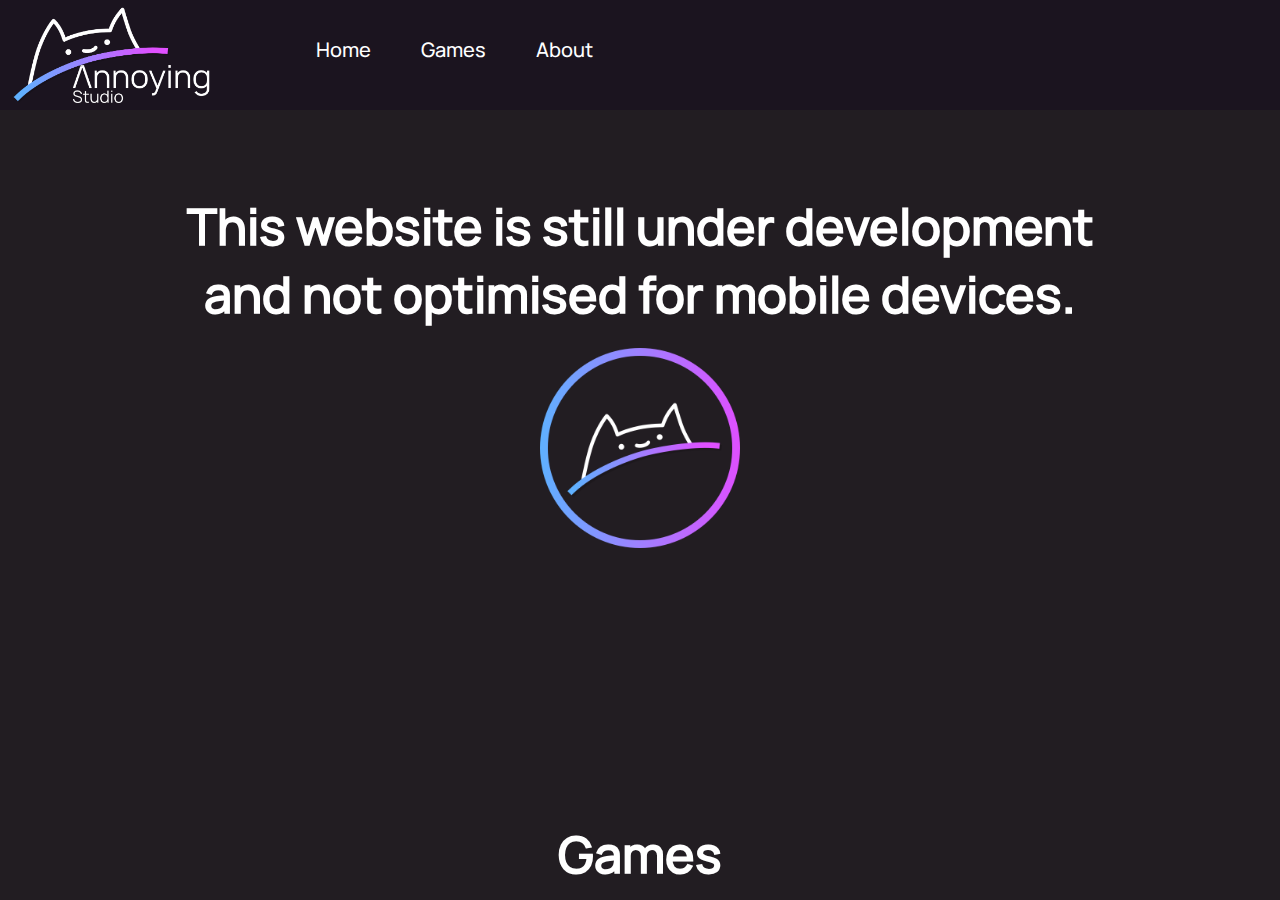
<file: index.html>
<!DOCTYPE html>
<html>

<head>
    <title>Annoying Studio</title>
    <link rel="shortcut icon" type="image/png" href="assets/annoyingStudio/WebsiteIcon.png">
    <link rel="stylesheet" type="text/css" href="style.css">
</head>

<body>
    <div class="container">

        <!-- Navigation bar at the top-->
        <nav class="navigationbar">
            <!-- Logo on the navbar-->
            <img class="navbarlogo" src="assets/annoyingStudio/AnnoyingStudioLogo.png">
            <!--navbar buttons-->
            <ul>
                <li><a href="#home">Home</a></li>
                <li><a href="#games">Games</a></li>
                <li><a href="#about">About</a></li>
            </ul>
        </nav>

        <!--Home Section-->
        <section id="home" class="home-section">
            <h1>This website is still under development <br> and not optimised for mobile devices.
            </h1>
            <img class="homelogo" src="assets/annoyingStudio/WebsiteIcon.png">
        </section>


        <section id="games" class="games-section">
            <div class="header">
                <h1>Games</h1>
            </div>
            <div class="grid">
                <article>
                    <img src="assets/games/blobbyblast/game_blobbyblast.png" alt="Blobby Blast PNG">
                    <div class="text">
                        <h2>Blobby Blast</h2>
                        <p>Blobby Blast is a 2D shoot 'em up for Android Devices. The game is simple: touch the blaster
                            with
                            your
                            finger and move
                            it around to shoot the evil blobs coming from above!</p>
                        <a href="gameTemplate.html">
                            <button>More Info</button>
                        </a>
                    </div>
                </article>
                <article>
                    <img src="assets/games/game_wip.png" alt="Slime Slide PNG">
                    <div class="text">
                        <h2>Slime Slide</h2>
                        <p>Slime Slide Games Description. Lorem ipsum dolor sit amet, consetetur sadipscing elitr, sed
                            diam
                            nonumy eirmod tempor invidunt
                            ut labore et dolore</p>
                        <a href="gameTemplate.html">
                            <button>More Info</button>
                        </a>
                    </div>
                </article>
            </div>
        </section>


        <!--About Section-->
        <section id="about" class="about-section">
            <h1>About</h1>
            <p>
                Annoying Studio was founded in 2018. We are a small team of game developers who like to work on games!
                We are not an actual Company.
            </p>
            <h2>Contact & Social Media</h2>
            <h2>annoyingstudio@gmail.com</h2>
            <ul>
                <li>
                    <a href="https://twitter.com/AnnoyingStudio">
                        <img src="assets/social/twitter.png" alt="Twitter">
                    </a>
                </li>
                <li>
                    <a href="https://www.youtube.com/channel/UCj14-0TbQVVGZ253f49oGDA/featured">
                        <img src="assets/social/youtube.png" alt="Youtube">
                    </a>
                </li>
                <li>
                    <a href="https://www.reddit.com/r/AnnoyingStudio/">
                        <img src="assets/social/reddit.png" alt="Reddit">
                    </a>
                </li>
                <li>
                    <a href="https://annoying-studio.itch.io/">
                        <img src="assets/storefront/itch_logotextless_white.png" alt="Itch.io">
                    </a>
                </li>
            </ul>
        </section>

        <!--footer-->
        <footer>
            <div class="footer-content">
                <a class="footer-upbtn" href="#home"> <img src="assets/buttons/button_arrow_up.png" alt="Go Up"></a>
                <div class="social-container">
                    <ul>
                        <li>
                            <a href="https://twitter.com/AnnoyingStudio">
                                <img src="assets/social/twitter.png" alt="Twitter">
                            </a>
                        </li>
                        <li>
                            <a href="https://www.youtube.com/channel/UCj14-0TbQVVGZ253f49oGDA/featured">
                                <img src="assets/social/youtube.png" alt="Youtube">
                            </a>
                        </li>
                        <li>
                            <a href="https://www.reddit.com/r/AnnoyingStudio/">
                                <img src="assets/social/reddit.png" alt="Reddit">
                            </a>
                        </li>
                        <li>
                            <a href="https://annoying-studio.itch.io/">
                                <img src="assets/storefront/itch_logotextless_white.png" alt="Itch.io">
                            </a>
                        </li>
                    </ul>
                </div>
            </div>
        </footer>
    </div>
</body>

</html>
</file>
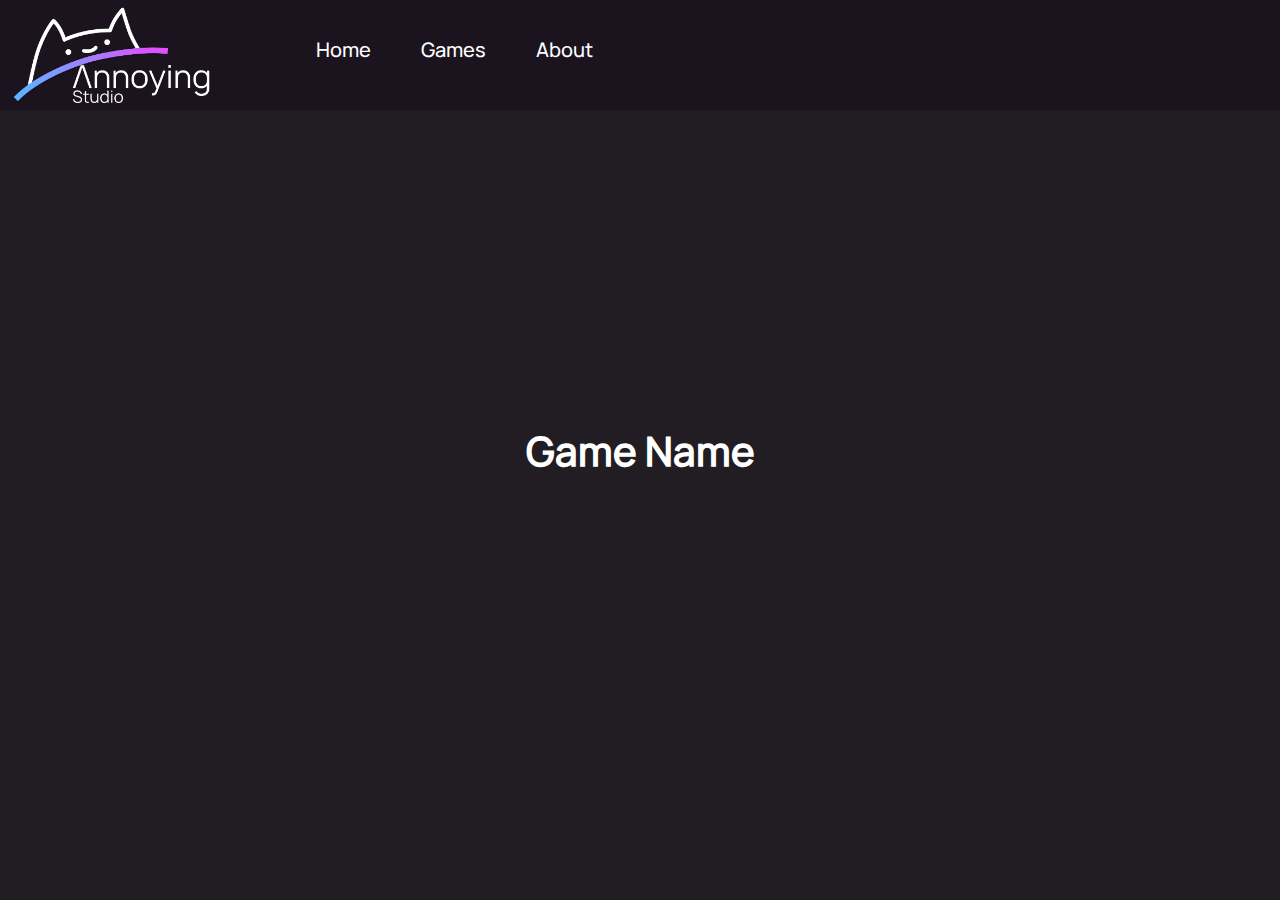
<file: gameTemplate.html>
<!DOCTYPE html>
<html>

<head>
    <title>Annoying Studio</title>
    <link rel="shortcut icon" type="image/png" href="assets/annoyingStudio/WebsiteIcon.png">
    <link rel="stylesheet" type="text/css" href="gameTemplate.css">
</head>

<body>
    <div class="container">

        <!-- Navigation bar at the top-->
        <nav class="navigationbar">
            <!-- Logo on the navbar-->
            <img class="navbarlogo" src="assets/annoyingStudio/AnnoyingStudioLogo.png">
            <!--navbar buttons-->
            <ul>
                <li><a href="index.html#home">Home</a></li>
                <li><a href="index.html#games">Games</a></li>
                <li><a href="index.html#about">About</a></li>
            </ul>
        </nav>

        <div class="content">
            <h1>Game Name</h1>
        </div>

        <!--footer-->
        <footer>
            <div class="footer-content">
                <a class="footer-upbtn" href="gameTemplate.html"> <img src="assets/buttons/button_arrow_up.png"
                        alt="Go Up"></a>
                <div class="social-container">
                    <ul>
                        <li>
                            <a href="https://twitter.com/AnnoyingStudio">
                                <img src="assets/social/twitter.png" alt="Twitter">
                            </a>
                        </li>
                        <li>
                            <a href="https://www.youtube.com/channel/UCj14-0TbQVVGZ253f49oGDA/featured">
                                <img src="assets/social/youtube.png" alt="Youtube">
                            </a>
                        </li>
                        <li>
                            <a href="https://www.reddit.com/r/AnnoyingStudio/">
                                <img src="assets/social/reddit.png" alt="Reddit">
                            </a>
                        </li>
                        <li>
                            <a href="https://annoying-studio.itch.io/">
                                <img src="assets/storefront/itch_logotextless_white.png" alt="Itch.io">
                            </a>
                        </li>
                    </ul>
                </div>
            </div>
        </footer>
    </div>
</body>

</html>
</file>
<file: style.css>
@font-face {
    font-family: 'manropemedium';
    src: url(./assets/fonts/Manrope-Medium.ttf) format('truetype');

    font-weight: normal;
    font-style: normal;
}


*{
  padding: 0;
  margin: 0; 
}

html
{
    min-height: 100%;
    position: relative;
}


body{
    background: rgb(34, 29, 34);
    overflow: hidden;
    background-size: cover;
    height: 100vh;
    animation: transitionIn 0.7s;
}

@keyframes transitionIn{
    from{
        opacity: 0;
        transform: rotateX(-10deg);
    }

    to{
        opacity: 1;
        transform: rotateX(0);
    }
}

.container{
    width: 100%;
    height: 100%;
    
    overflow-y: scroll;
    scroll-behavior: smooth;
}

/*Navigationbar*/
.navigationbar
{
    position: fixed;
    top: 0;
    z-index: 1;
    display: flex;
    height: 110px;
    width: 100%;
    background: rgb(27, 20, 31);
}

.navigationbar p
{
    margin-top: 30px;
    margin-left: 50%;
    font-size: 40px;
    color: white;
    font-family: 'manropemedium', sans-serif;
}

.navbarlogo
{
    width: auto;
    height: auto;
    padding: 15px 100px;
    margin-left: -70px;
    transition: .3s;
}

.navbarlogo:hover
{
    transform: scale(1.2);
}

.navigationbar ul li
{
    list-style: none;
    margin: 0 10px;
    display: inline-block;
    line-height: 80px;
    margin-top: 10px;
}

.navigationbar ul li a
{
    text-decoration: none;
    color:white;
    font-size: 20px;
    padding: 6px 13px;
    font-family: 'manropemedium', sans-serif;
    transition: .3s;
}

.navigationbar ul li a:hover
{
    background: rgb(224, 80, 255);
    border-radius: 2px;
}

 /* Sections*/
section{
    display: flex;
    flex-direction: column;
    align-items: center;
    justify-content: center;
    text-align: center;
}

section h1{
    font-family: 'manropemedium', sans-serif;
    color: white;
    font-size: 50px;
    margin: 20px;
}

/*Home Section*/
.home-section
{
    width: 100%;
    height: 80vh;
}

.homelogo
{
    width: 200px;
    height: 200px;

    animation: LogoTransIn 0.7s;
}


@keyframes LogoTransIn{
    from{
        transform: scale(1.5);
    }

    to{
        transform: scale(1);
    }
}


/*Games Layout Portfolio*/
.games-section{
    margin: 80px;
}

.games-section .grid{
    display: flex;
    columns: 3;
    flex-wrap: wrap;
    grid-gap: 30px;
    justify-content: flex-start;
}

.games-section .grid article{
    background: rgb(27, 20, 31);
    border: none;
    box-shadow: 2px 2px 6px 0px rgba(0, 0, 0, 0.3);
    border-radius: 20px;
    text-align: center;
    width: 535px;
    height: 530px;
    transition: .3s;
}

.games-section .grid article:hover{
    transform: translateY(5px);
    box-shadow: 2px 2px 26px 0px rgba(0, 0, 0, 0.3);
}

.games-section .grid article img
{
    width: auto;
    height: 300px;
    border-top-right-radius: 20px;
    border-top-left-radius: 20px;
}

.games-section .grid article text{
    padding: 0 20px 20px;
}

.games-section .grid article h2{
    margin: 15px;
    width: auto;
    color: white;
    font-family: 'manropemedium', sans-serif;
    font-size: 35px;
}

.games-section .grid article p{
    color: white;
    font-family: 'manropemedium', sans-serif;
    display: block;
}

.games-section .grid article button{
    background: rgb(224, 80, 255);
    border-radius: 20px;
    border: none;
    color: white;
    padding: 10px;
    margin-top: 10px;
    width: 90%;
    font-weight: 500;
    cursor: pointer;
    transition: 0.3s;
    font-family: 'manropemedium', sans-serif;
}

.games-section .grid article button:hover{
    scale: 0.95 0.95;
}


/*About Section*/
.about-section
{
    width: 100%;
    height: 80vh;
}

.about-section p
{
    text-align: center;
    display: inline-block;
    margin-left: 20px;
    margin-right: 20px;
    margin-bottom: 10px;
    font-size: 20px;
    width: 100vh;
    height: 100px;
    color: white;
    font-family: 'manropemedium', sans-serif;
    line-height: 30px;
}

.about-section h2
{
    font-size: 20px;
    color: white;
    font-family: 'manropemedium', sans-serif;
}

.about-section ul{
    margin-top: 30px;
    float: left;
    align-self: center;
}

.about-section ul li
{
    list-style: none;
    margin: 0 15px;
    display: inline-block;
    line-height: 50px;
}

.about-section ul li img
{
    width: auto;
    height: 45px;
    transition: .3s;
}

.about-section ul li img:hover
{
    transform: scale(1.2);
}


/*About Footer*/
footer
{
    bottom: 0;
    width: 100%;
    height: 100px;
    align-items: center;
    margin-bottom: 0px;
    left: 0px;
    right: 0px;
    background: rgb(27, 20, 31);
    position: static;
}

.footer-upbtn img
{
    margin-top: 20px;
    margin-right: 20px;
    float: right;
    width: auto;
    height: 40px;
    transition: .3s;
}
.footer-upbtn img:hover
{
    transform: scale(1.2);
}

.social-container ul
{
    margin-top: 30px;
    margin-left: 20px;
    float: left;
    align-self: center;
}

.social-container ul li
{
    list-style: none;
    margin: 0 15px;
    display: inline-block;
    line-height: 50px;
}

.social-container ul li img
{
    width: auto;
    height: 45px;
    transition: .3s;
}

.social-container ul li img:hover
{
    transform: scale(1.2);
}
</file>
<file: gameTemplate.css>
@font-face {
    font-family: 'manropemedium';
    src: url(./assets/fonts/Manrope-Medium.ttf) format('truetype');

    font-weight: normal;
    font-style: normal;
}


*{
  padding: 0;
  margin: 0; 
}

html
{
    min-height: 100%;
    position: relative;
}


body{
    background: rgb(34, 29, 34);
    overflow: hidden;
    background-size: cover;
    height: 100vh;
    animation: transitionIn 0.7s;
}

@keyframes transitionIn{
    from{
        opacity: 0;
        transform: rotateX(-10deg);
    }

    to{
        opacity: 1;
        transform: rotateX(0);
    }
}

.container{
    width: 100%;
    height: 100%;
    
    overflow-y: scroll;
    scroll-behavior: smooth;
}

/*Navigationbar*/
.navigationbar
{
    position: fixed;
    top: 0;
    z-index: 1;
    display: flex;
    height: 110px;
    width: 100%;
    background: rgb(27, 20, 31);
}

.navigationbar p
{
    margin-top: 30px;
    margin-left: 50%;
    font-size: 40px;
    color: white;
    font-family: 'manropemedium', sans-serif;
}

.navbarlogo
{
    width: auto;
    height: auto;
    padding: 15px 100px;
    margin-left: -70px;
    transition: .3s;
}

.navbarlogo:hover
{
    transform: scale(1.2);
}

.navigationbar ul li
{
    list-style: none;
    margin: 0 10px;
    display: inline-block;
    line-height: 80px;
    margin-top: 10px;
}

.navigationbar ul li a
{
    text-decoration: none;
    color:white;
    font-size: 20px;
    padding: 6px 13px;
    font-family: 'manropemedium', sans-serif;
    transition: .3s;
}

.navigationbar ul li a:hover
{
    background: rgb(224, 80, 255);
    border-radius: 2px;
}


/*About Footer*/
footer
{
    bottom: 0;
    width: 100%;
    height: 100px;
    align-items: center;
    margin-bottom: 0px;
    left: 0px;
    right: 0px;
    background: rgb(27, 20, 31);
    position: static;
}

.footer-upbtn img
{
    margin-top: 20px;
    margin-right: 20px;
    float: right;
    width: auto;
    height: 40px;
    transition: .3s;
}
.footer-upbtn img:hover
{
    transform: scale(1.2);
}

.social-container ul
{
    margin-top: 30px;
    margin-left: 20px;
    float: left;
    align-self: center;
}

.social-container ul li
{
    list-style: none;
    margin: 0 15px;
    display: inline-block;
    line-height: 50px;
}

.social-container ul li img
{
    width: auto;
    height: 45px;
    transition: .3s;
}

.social-container ul li img:hover
{
    transform: scale(1.2);
}


/*Page Content*/
.container
{
    width: 100%;
    height: 100%;

    overflow-y: scroll;
    scroll-behavior: smooth;
}

.content
{
    height: 100vh;
    width: 100%;
    display: flex;
    flex-direction: column;
    align-items: center;
    justify-content: center;
    text-align: center;
    scroll-snap-align: center;
}

.content h1
{
    font-size: 40px;
    color: white;
    font-family: 'manropemedium', sans-serif;
}
</file>
